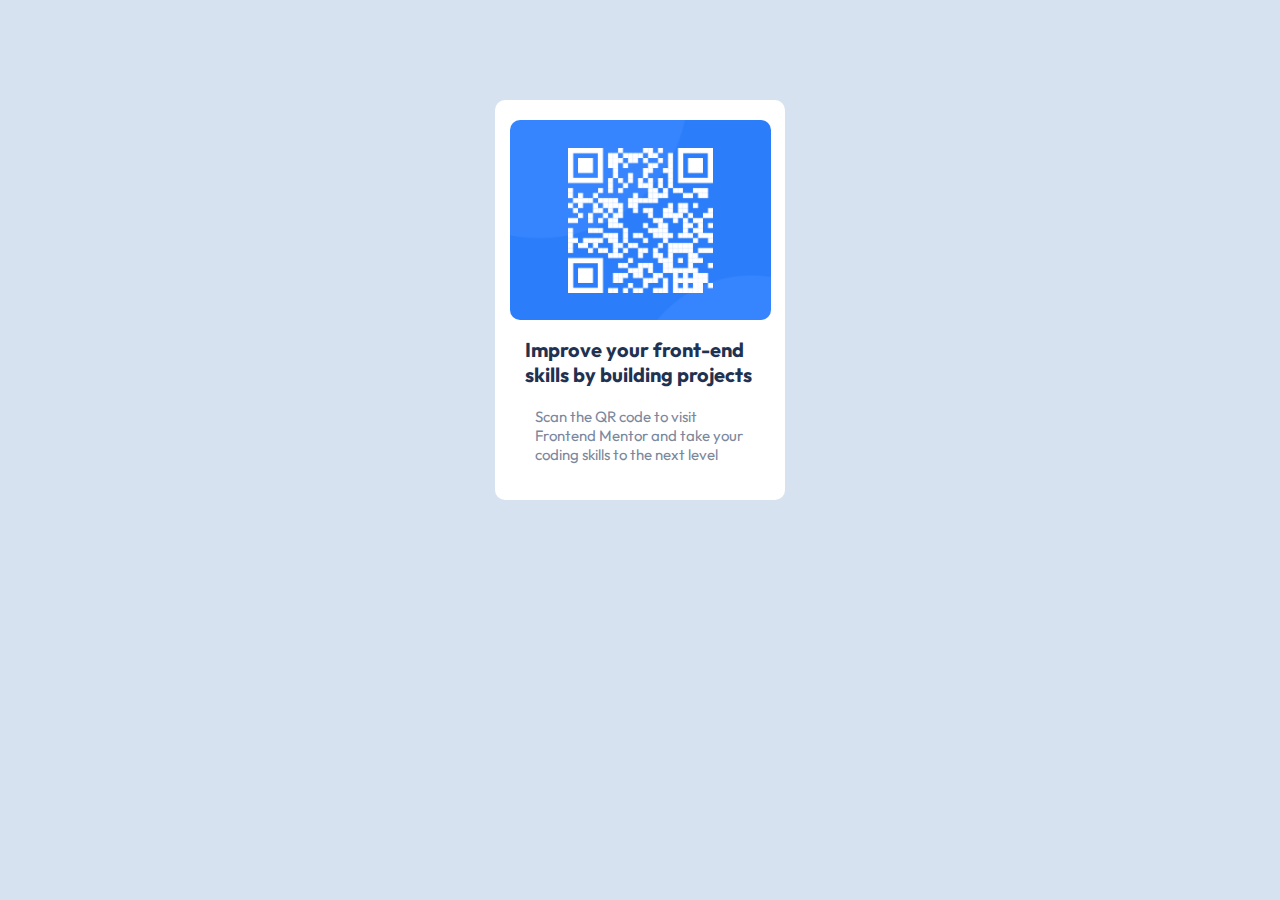
<file: html/index.html>
<!DOCTYPE html>
<html lang="en">
<head>
    <meta charset="UTF-8">
    <meta name="viewport" content="width=device-width, initial-scale=1.0">
    <title>QR component</title>
    <link rel="stylesheet" href="../css/QR.css">
    <link rel="preconnect" href="https://fonts.googleapis.com">
<link rel="preconnect" href="https://fonts.gstatic.com" crossorigin>
<link href="https://fonts.googleapis.com/css2?family=Outfit&display=swap" rel="stylesheet">
<link rel="preconnect" href="https://fonts.googleapis.com">
<link rel="preconnect" href="https://fonts.gstatic.com" crossorigin>
<link href="https://fonts.googleapis.com/css2?family=Outfit:wght@400;700&display=swap" rel="stylesheet">
</head>
<body>
    <div class="container">
        <div class="image">
            <img src="../images/image-qr-code.png" alt="">
        </div>
        <div class="text">
            <h1>Improve your front-end skills by building projects</h1>
            <p>Scan the QR code to visit Frontend Mentor and take your coding skills to the next level</p>
        </div>
    </div>
</body>
</html>
</file>
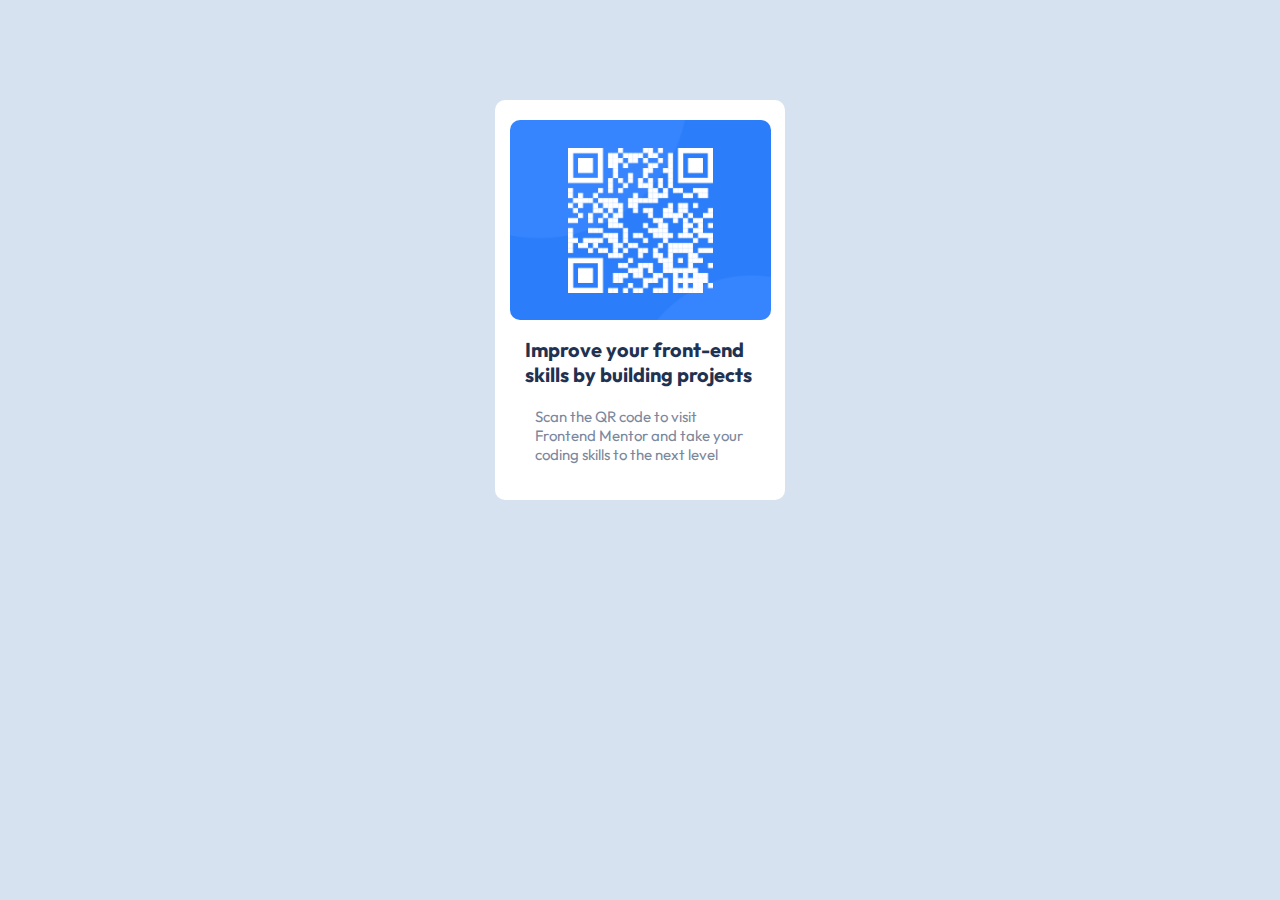
<file: html/QR.html>
<!DOCTYPE html>
<html lang="en">
<head>
    <meta charset="UTF-8">
    <meta name="viewport" content="width=device-width, initial-scale=1.0">
    <title>QR component</title>
    <link rel="stylesheet" href="../css/QR.css">
    <link rel="preconnect" href="https://fonts.googleapis.com">
<link rel="preconnect" href="https://fonts.gstatic.com" crossorigin>
<link href="https://fonts.googleapis.com/css2?family=Outfit&display=swap" rel="stylesheet">
<link rel="preconnect" href="https://fonts.googleapis.com">
<link rel="preconnect" href="https://fonts.gstatic.com" crossorigin>
<link href="https://fonts.googleapis.com/css2?family=Outfit:wght@400;700&display=swap" rel="stylesheet">
</head>
<body>
    <div class="container">
        <div class="image">
            <img src="../images/image-qr-code.png" alt="">
        </div>
        <div class="text">
            <h1>Improve your front-end skills by building projects</h1>
            <p>Scan the QR code to visit Frontend Mentor and take your coding skills to the next level</p>
        </div>
    </div>
</body>
</html>
</file>
<file: css/QR.css>
*{
    padding: 0;
    margin: 0;
}
body{
    background-color: hsl(212, 45%, 89%);
   
    display: flex;
    flex-direction: column;
    justify-content: center;
    align-items: center;

}

 .container{
    background-color:  hsl(0, 0%, 100%);
    height: 400px;
    width: 290px;
    border-radius: 10px;
    margin-top: 100px;
    
    
 }
 .container .image{
  
    height: 50%;
    width: 90%;
    margin-left: 15px;
 }
 .container .image img{
   object-fit: cover;
   width: 100%;
   height: 100%;
   margin-top: 20px;
   border-radius: 10px;
 }
 .container .text{
    display: flex;
    flex-direction: column;
    justify-content: center;
    align-content: center;
    height: 50%;
   
  
 
 }
 .container .text p{
    margin-top:20px;
    color: hsl(220, 15%, 55%);
    font-size: 15px;
    padding-left: 40px;
    padding-right: 30px;
    font-family: 'Outfit', sans-serif;
    
 
 }
 .container .text h1{
   color:hsl(218, 44%, 22%);
    font-size: 20px;
    font-family: 'Outfit', sans-serif;
    padding-left: 30px;
    padding-right: 25px;
    
 
 }
</file>
